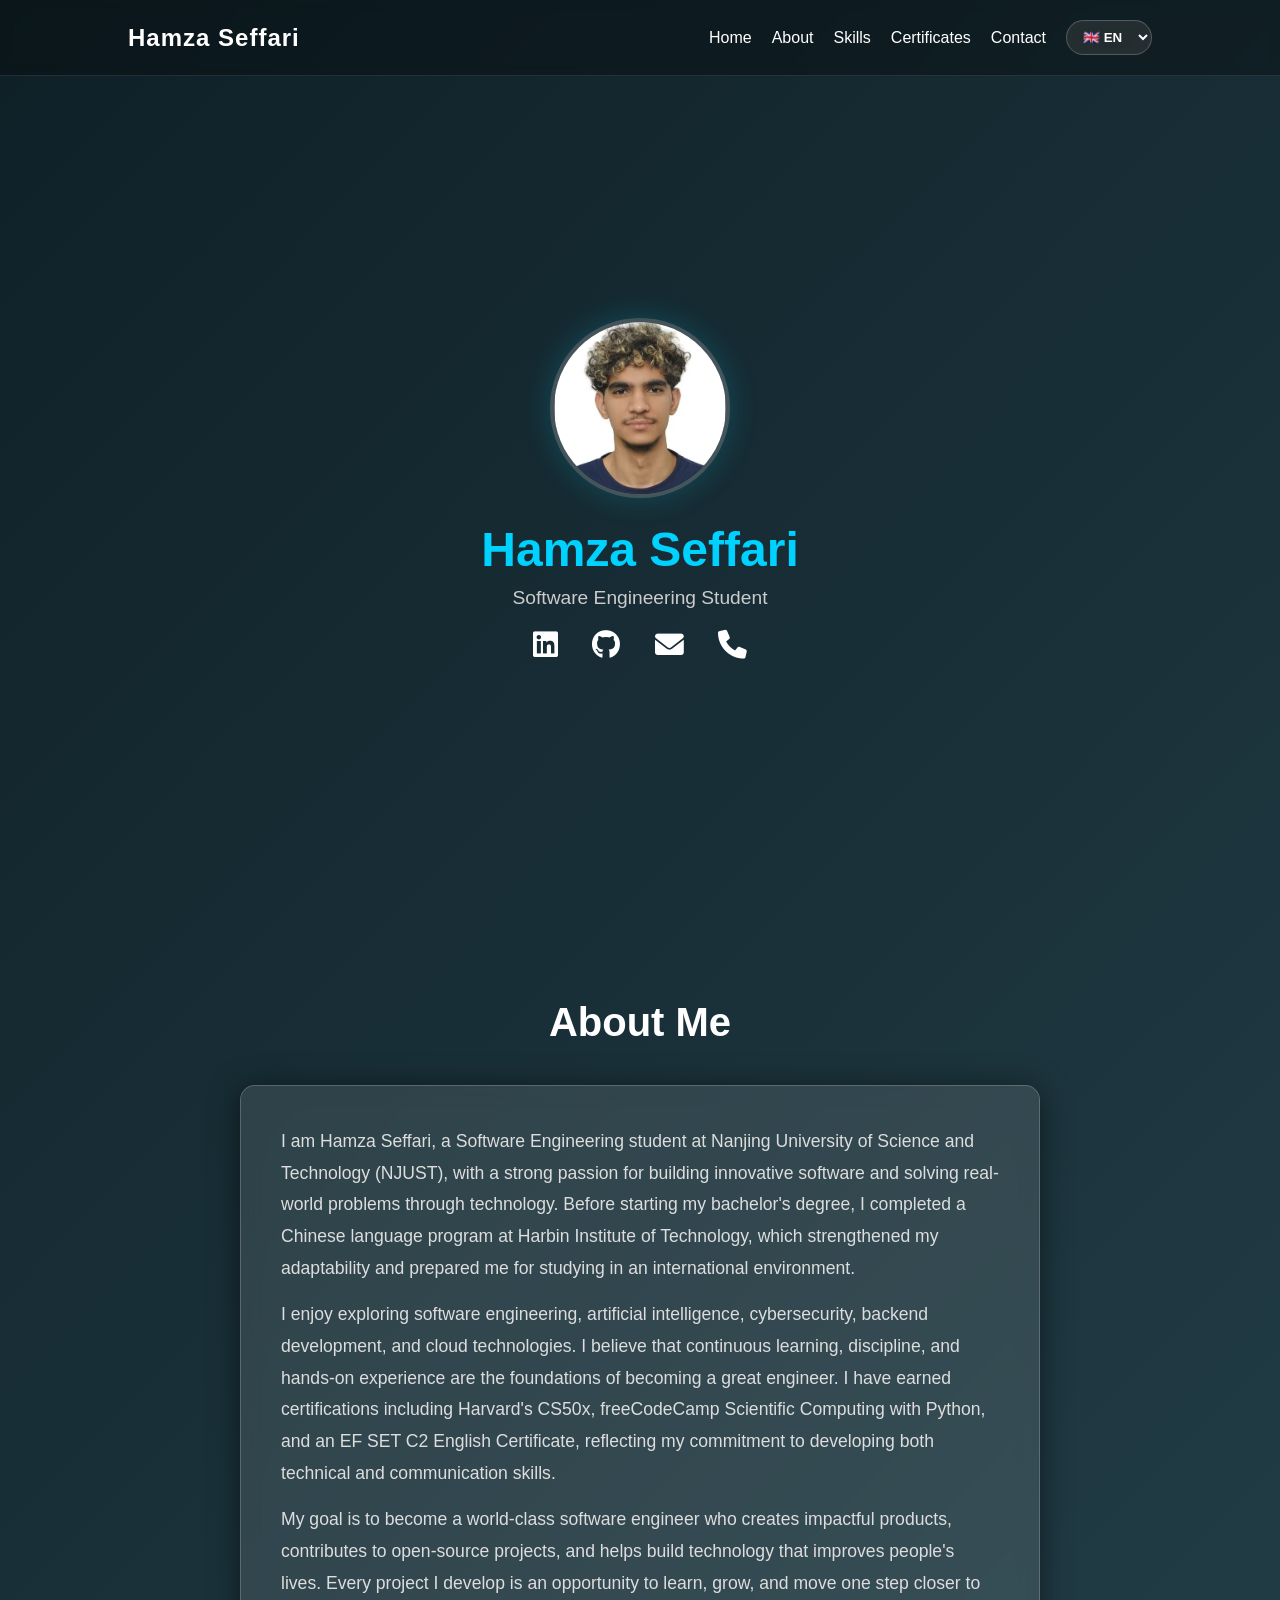
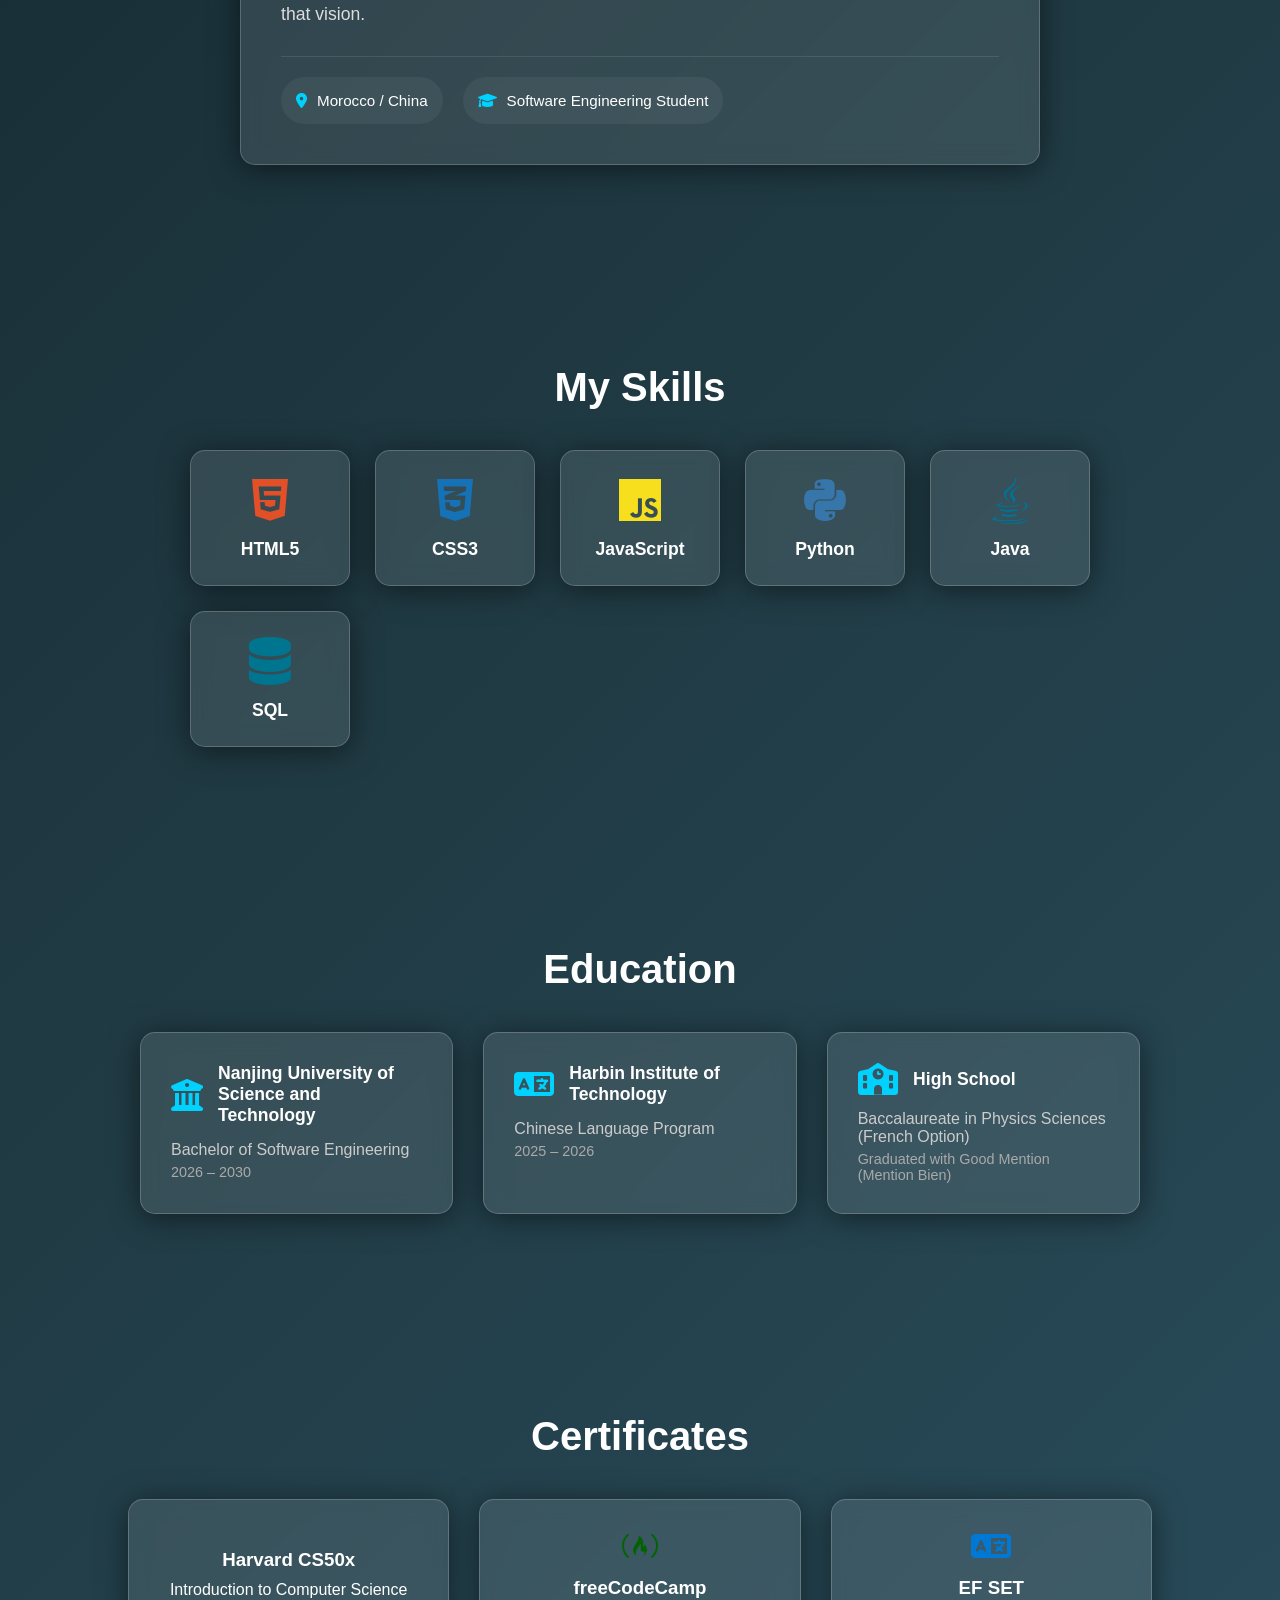
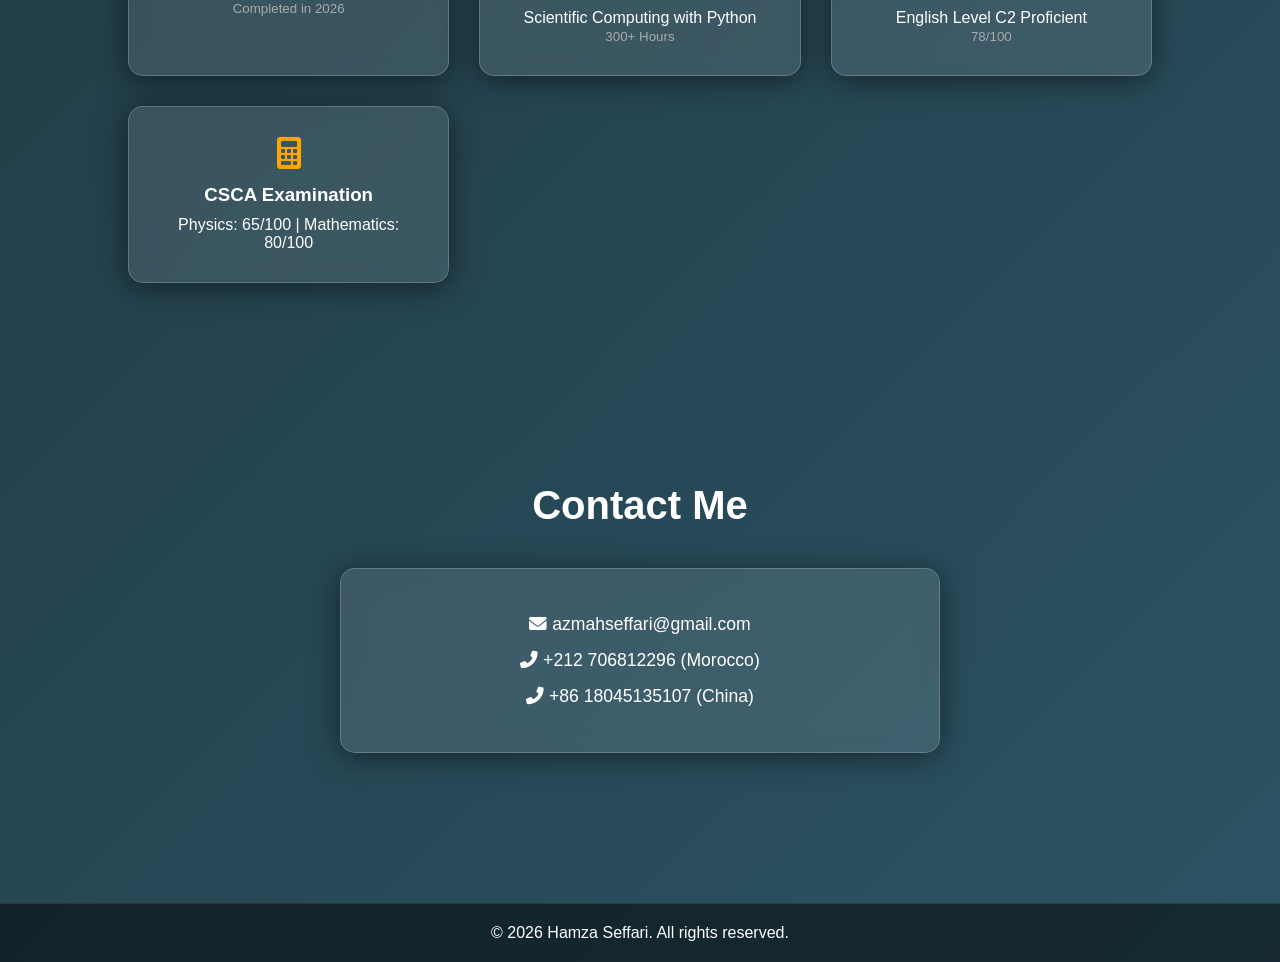
<file: index.html>
<!DOCTYPE html>
<html lang="en">
<head>
    <meta charset="UTF-8">
    <meta name="viewport" content="width=device-width, initial-scale=1.0">
    <title>Hamza Seffari | Portfolio</title>
    <link rel="stylesheet" href="style.css">
    <link rel="stylesheet" href="https://cdnjs.cloudflare.com/ajax/libs/font-awesome/6.0.0/css/all.min.css">
</head>
<body>

    <!-- Navbar -->
    <nav>
        <h1 class="logo">Hamza Seffari</h1>
        <ul class="nav-links">
            <li><a href="#home" data-i18n="nav_home">Home</a></li>
            <li><a href="#about" data-i18n="nav_about">About</a></li>
            <li><a href="#skills" data-i18n="nav_skills">Skills</a></li>
            <li><a href="#certificates" data-i18n="nav_cert">Certificates</a></li>
            <li><a href="#contact" data-i18n="nav_contact">Contact</a></li>
            
            <!-- زر اللغة فقط -->
            <li>
                <select id="language-selector" class="lang-selector">
                    <option value="en">🇬🇧 EN</option>
                    <option value="fr">🇫🇷 FR</option>
                    <option value="ar">🇲🇦 AR</option>
                </select>
            </li>
        </ul>
        <div class="burger">
            <i class="fas fa-bars"></i>
        </div>
    </nav>

    <!-- Hero Section -->
    <section id="home" class="hero">
        <div class="hero-content">
            <div class="profile-img">
                <!-- حط هنا سمية التصويرة ديالك -->
                <img src="profile.jpg" alt="Hamza Seffari">
            </div>
            <h1 class="animate-text"><span data-i18n="hero_name">Hamza Seffari</span></h1>
            <p class="animate-text-delay" data-i18n="hero_title">Software Engineering Student</p>
            <div class="social-icons">
                <a href="https://www.linkedin.com/in/hamza-seffari/" target="_blank"><i class="fab fa-linkedin"></i></a>
                <a href="https://github.com/azmahefr" target="_blank"><i class="fab fa-github"></i></a>
                <a href="mailto:azmahseffari@gmail.com"><i class="fas fa-envelope"></i></a>
                <a href="tel:+212706812296"><i class="fas fa-phone"></i></a>
            </div>
        </div>
    </section>

    <!-- About Section -->
    <section id="about" class="section">
        <h2 class="section-title" data-i18n="about_title">About Me</h2>
        <div class="about-container glass">
            <div class="about-text">
                <p data-i18n="about_desc1">
                    I am Hamza Seffari, a Software Engineering student at Nanjing University of Science and Technology (NJUST), with a strong passion for building innovative software and solving real-world problems through technology. Before starting my bachelor's degree, I completed a Chinese language program at Harbin Institute of Technology, which strengthened my adaptability and prepared me for studying in an international environment.
                </p>
                <p data-i18n="about_desc2">
                    I enjoy exploring software engineering, artificial intelligence, cybersecurity, backend development, and cloud technologies. I believe that continuous learning, discipline, and hands-on experience are the foundations of becoming a great engineer. I have earned certifications including Harvard's CS50x, freeCodeCamp Scientific Computing with Python, and an EF SET C2 English Certificate, reflecting my commitment to developing both technical and communication skills.
                </p>
                <p data-i18n="about_desc3">
                    My goal is to become a world-class software engineer who creates impactful products, contributes to open-source projects, and helps build technology that improves people's lives. Every project I develop is an opportunity to learn, grow, and move one step closer to that vision.
                </p>
                <div class="about-details">
                    <div class="detail-item">
                        <i class="fas fa-map-marker-alt"></i>
                        <span data-i18n="about_location">Morocco / China</span>
                    </div>
                    <div class="detail-item">
                        <i class="fas fa-graduation-cap"></i>
                        <span data-i18n="about_edu">Software Engineering Student</span>
                    </div>
                </div>
            </div>
        </div>
    </section>

    <!-- Skills Section -->
    <section id="skills" class="section">
        <h2 class="section-title" data-i18n="skills_title">My Skills</h2>
        <div class="skills-grid">
            <div class="skill-card glass">
                <i class="fab fa-html5 fa-3x" style="color:#e34f26;"></i>
                <h3>HTML5</h3>
            </div>
            <div class="skill-card glass">
                <i class="fab fa-css3-alt fa-3x" style="color:#1572b6;"></i>
                <h3>CSS3</h3>
            </div>
            <div class="skill-card glass">
                <i class="fab fa-js fa-3x" style="color:#f7df1e;"></i>
                <h3>JavaScript</h3>
            </div>
            <div class="skill-card glass">
                <i class="fab fa-python fa-3x" style="color:#3776ab;"></i>
                <h3>Python</h3>
            </div>
            <div class="skill-card glass">
                <i class="fab fa-java fa-3x" style="color:#007396;"></i>
                <h3>Java</h3>
            </div>
            <div class="skill-card glass">
                <i class="fas fa-database fa-3x" style="color:#00758f;"></i>
                <h3>SQL</h3>
            </div>
        </div>
    </section>

    <!-- Education Section -->
    <section id="education" class="section">
        <h2 class="section-title" data-i18n="edu_title">Education</h2>
        <div class="edu-grid">
            <div class="edu-card glass">
                <div class="edu-header">
                    <i class="fas fa-university fa-2x" style="color:#00d2ff;"></i>
                    <h3>Nanjing University of Science and Technology</h3>
                </div>
                <p class="edu-major" data-i18n="edu_major1">Bachelor of Software Engineering</p>
                <p class="edu-date">2026 – 2030</p>
            </div>
            <div class="edu-card glass">
                <div class="edu-header">
                    <i class="fas fa-language fa-2x" style="color:#00d2ff;"></i>
                    <h3>Harbin Institute of Technology</h3>
                </div>
                <p class="edu-major" data-i18n="edu_major2">Chinese Language Program</p>
                <p class="edu-date">2025 – 2026</p>
            </div>
            <div class="edu-card glass">
                <div class="edu-header">
                    <i class="fas fa-school fa-2x" style="color:#00d2ff;"></i>
                    <h3 data-i18n="edu_highschool">High School</h3>
                </div>
                <p class="edu-major" data-i18n="edu_major3">Baccalaureate in Physics Sciences (French Option)</p>
                <p class="edu-date" data-i18n="edu_mention">Graduated with Good Mention (Mention Bien)</p>
            </div>
        </div>
    </section>

    <!-- Certificates Section -->
    <section id="certificates" class="section">
        <h2 class="section-title" data-i18n="cert_title">Certificates</h2>
        <div class="cert-grid">
            <div class="cert-card glass">
                <i class="fab fa-harvard fa-2x" style="color:#a51c30;"></i>
                <a href="https://certificates.cs50.io/47c96fdd-a1e2-4b8c-8a52-be0046b271c6.pdf?size=letter" target="_blank" style="text-decoration:none; color:white;">
                    <h3 data-i18n="cert1_title">Harvard CS50x</h3>
                    <p data-i18n="cert1_desc">Introduction to Computer Science</p>
                    <small style="color:#aaa;">Completed in 2026</small>
                </a>
            </div>
            <div class="cert-card glass">
                <i class="fab fa-free-code-camp fa-2x" style="color:#006400;"></i>
                <a href="https://www.freecodecamp.org/certification/hamza_seffari/scientific-computing-with-python-v7" target="_blank" style="text-decoration:none; color:white;">
                    <h3 data-i18n="cert2_title">freeCodeCamp</h3>
                    <p data-i18n="cert2_desc">Scientific Computing with Python</p>
                    <small style="color:#aaa;">300+ Hours</small>
                </a>
            </div>
            <div class="cert-card glass">
                <i class="fas fa-language fa-2x" style="color:#0078d4;"></i>
                <a href="https://cert.efset.org/rnHpss" target="_blank" style="text-decoration:none; color:white;">
                    <h3 data-i18n="cert3_title">EF SET</h3>
                    <p data-i18n="cert3_desc">English Level C2 Proficient</p>
                    <small style="color:#aaa;">78/100</small>
                </a>
            </div>
            <div class="cert-card glass">
                <i class="fas fa-calculator fa-2x" style="color:#ffa500;"></i>
                <a href="https://go.fliplink.me/view/F4797BD0-E8CE-4509-B6BF-D47F2C8E0F4D" target="_blank" style="text-decoration:none; color:white;">
                    <h3 data-i18n="cert4_title">CSCA Examination</h3>
                    <p data-i18n="cert4_desc">Physics : 65/100 | Mathematics : 80/100</p>
                </a>
            </div>
        </div>
    </section>

    <!-- Contact Section -->
    <section id="contact" class="section">
        <h2 class="section-title" data-i18n="contact_title">Contact Me</h2>
        <div class="contact-info glass">
            <p><i class="fas fa-envelope"></i> azmahseffari@gmail.com</p>
            <p><i class="fas fa-phone-alt"></i> +212 706812296 (Morocco)</p>
            <p><i class="fas fa-phone-alt"></i> +86 18045135107 (China)</p>
        </div>
    </section>

    <footer>
        <p data-i18n="footer">© 2026 Hamza Seffari. All rights reserved.</p>
    </footer>

    <script src="script.js"></script>
</body>
</html>
</file>
<file: style.css>
* {
    margin: 0;
    padding: 0;
    box-sizing: border-box;
    font-family: 'Segoe UI', Tahoma, Geneva, Verdana, sans-serif;
}

body {
    background: linear-gradient(135deg, #0f2027, #203a43, #2c5364);
    color: white;
    min-height: 100vh;
    overflow-x: hidden;
}

/* Glassmorphism */
.glass {
    background: rgba(255, 255, 255, 0.1);
    backdrop-filter: blur(10px);
    -webkit-backdrop-filter: blur(10px);
    border: 1px solid rgba(255, 255, 255, 0.2);
    border-radius: 15px;
    box-shadow: 0 4px 30px rgba(0, 0, 0, 0.5);
}

/* Navbar */
nav {
    display: flex;
    justify-content: space-between;
    align-items: center;
    padding: 20px 10%;
    background: rgba(0, 0, 0, 0.3);
    backdrop-filter: blur(5px);
    position: fixed;
    width: 100%;
    top: 0;
    z-index: 1000;
    border-bottom: 1px solid rgba(255, 255, 255, 0.1);
}

.logo {
    font-size: 1.5rem;
    font-weight: bold;
    letter-spacing: 1px;
}

.nav-links {
    list-style: none;
    display: flex;
    gap: 20px;
    align-items: center;
}

.nav-links a {
    color: white;
    text-decoration: none;
    font-weight: 500;
    transition: 0.3s;
}

.nav-links a:hover {
    color: #00d2ff;
    text-shadow: 0 0 10px #00d2ff;
}

/* Language Selector */
.lang-selector {
    background: rgba(255, 255, 255, 0.1);
    backdrop-filter: blur(5px);
    border: 1px solid rgba(255, 255, 255, 0.2);
    color: white;
    padding: 8px 12px;
    border-radius: 20px;
    cursor: pointer;
    font-weight: bold;
    transition: 0.3s;
}

.lang-selector:hover {
    background: rgba(255, 255, 255, 0.2);
}

.lang-selector option {
    background: #1a2a3a;
    color: white;
}

.burger {
    display: none;
    font-size: 1.5rem;
    cursor: pointer;
}

/* Hero */
.hero {
    height: 100vh;
    display: flex;
    align-items: center;
    justify-content: center;
    text-align: center;
    padding-top: 80px;
}

.hero-content {
    animation: fadeInUp 1s ease-out;
}

.profile-img img {
    width: 180px;
    height: 180px;
    border-radius: 50%;
    border: 4px solid rgba(255, 255, 255, 0.2);
    object-fit: cover;
    margin-bottom: 20px;
    box-shadow: 0 0 30px rgba(0, 210, 255, 0.2);
    transition: transform 0.5s;
}

.profile-img img:hover {
    transform: scale(1.05) rotate(3deg);
}

.hero h1 {
    font-size: 3rem;
    margin-bottom: 10px;
}

.hero h1 span {
    color: #00d2ff;
}

.hero p {
    font-size: 1.2rem;
    color: #ccc;
    margin-bottom: 20px;
}

/* Social Icons */
.social-icons a {
    color: white;
    font-size: 1.8rem;
    margin: 0 15px;
    transition: 0.3s;
}

.social-icons a:hover {
    color: #00d2ff;
    transform: translateY(-5px);
}

/* Sections */
.section {
    padding: 100px 10%;
    text-align: center;
}

.section-title {
    font-size: 2.5rem;
    margin-bottom: 40px;
    color: white;
}

/* About */
.about-container {
    max-width: 800px;
    margin: 0 auto;
    padding: 40px;
    text-align: left;
    line-height: 1.8;
}

.about-text p {
    margin-bottom: 15px;
    color: #ddd;
    font-size: 1.1rem;
}

.about-details {
    display: flex;
    flex-wrap: wrap;
    gap: 20px;
    margin-top: 25px;
    padding-top: 20px;
    border-top: 1px solid rgba(255, 255, 255, 0.1);
}

.detail-item {
    display: flex;
    align-items: center;
    gap: 10px;
    background: rgba(255, 255, 255, 0.05);
    padding: 10px 15px;
    border-radius: 25px;
    font-size: 0.95rem;
}

.detail-item i {
    color: #00d2ff;
}

/* Skills */
.skills-grid {
    display: grid;
    grid-template-columns: repeat(auto-fit, minmax(150px, 1fr));
    gap: 25px;
    max-width: 900px;
    margin: 0 auto;
}

.skill-card {
    padding: 25px 15px;
    text-align: center;
    transition: 0.4s;
    cursor: pointer;
}

.skill-card:hover {
    transform: translateY(-10px) scale(1.05);
    box-shadow: 0 0 25px rgba(0, 0, 0, 0.5);
}

.skill-card h3 {
    margin-top: 15px;
    font-size: 1.1rem;
}

/* Certificates */
.cert-grid {
    display: grid;
    grid-template-columns: repeat(auto-fit, minmax(250px, 1fr));
    gap: 30px;
}

.cert-card {
    padding: 30px;
    transition: 0.4s;
    cursor: pointer;
    text-align: center;
}

.cert-card:hover {
    transform: translateY(-15px) scale(1.02);
    background: rgba(255, 255, 255, 0.15);
    box-shadow: 0 0 20px rgba(0, 0, 0, 0.5);
}

.cert-card i {
    margin-bottom: 15px;
}

.cert-card h3 {
    margin-bottom: 10px;
}

/* Contact */
.contact-info {
    max-width: 600px;
    margin: 0 auto;
    padding: 30px;
}

.contact-info p {
    margin: 15px 0;
    font-size: 1.1rem;
}

/* Footer */
footer {
    text-align: center;
    padding: 20px;
    background: rgba(0, 0, 0, 0.5);
    margin-top: 50px;
    border-top: 1px solid rgba(255, 255, 255, 0.1);
}

/* Animations */
@keyframes fadeInUp {
    from {
        opacity: 0;
        transform: translateY(50px);
    }
    to {
        opacity: 1;
        transform: translateY(0);
    }
}

.animate-text {
    animation: fadeInUp 1s ease-out;
}
.animate-text-delay {
    opacity: 0;
    animation: fadeInUp 1s ease-out 0.5s forwards;
}

/* Education Section */
.edu-grid {
    display: grid;
    grid-template-columns: repeat(auto-fit, minmax(300px, 1fr));
    gap: 30px;
    max-width: 1000px;
    margin: 0 auto;
}

.edu-card {
    padding: 30px;
    text-align: left;
    transition: 0.4s;
    cursor: pointer;
}

.edu-card:hover {
    transform: translateY(-10px) scale(1.02);
    box-shadow: 0 0 25px rgba(0, 0, 0, 0.5);
}

.edu-header {
    display: flex;
    align-items: center;
    gap: 15px;
    margin-bottom: 15px;
}

.edu-header h3 {
    font-size: 1.1rem;
}

.edu-major {
    color: #ccc;
    font-size: 1rem;
    margin-bottom: 5px;
}

.edu-date {
    color: #aaa;
    font-size: 0.9rem;
}

/* Responsive */
@media (max-width: 768px) {
    .nav-links {
        display: none;
        flex-direction: column;
        position: absolute;
        top: 70px;
        left: 0;
        width: 100%;
        background: rgba(0, 0, 0, 0.9);
        padding: 20px;
        text-align: center;
        border-bottom: 1px solid rgba(255, 255, 255, 0.1);
    }
    .nav-links.active {
        display: flex;
    }
    .burger {
        display: block;
    }
    .hero h1 {
        font-size: 2rem;
    }
}
</file>
